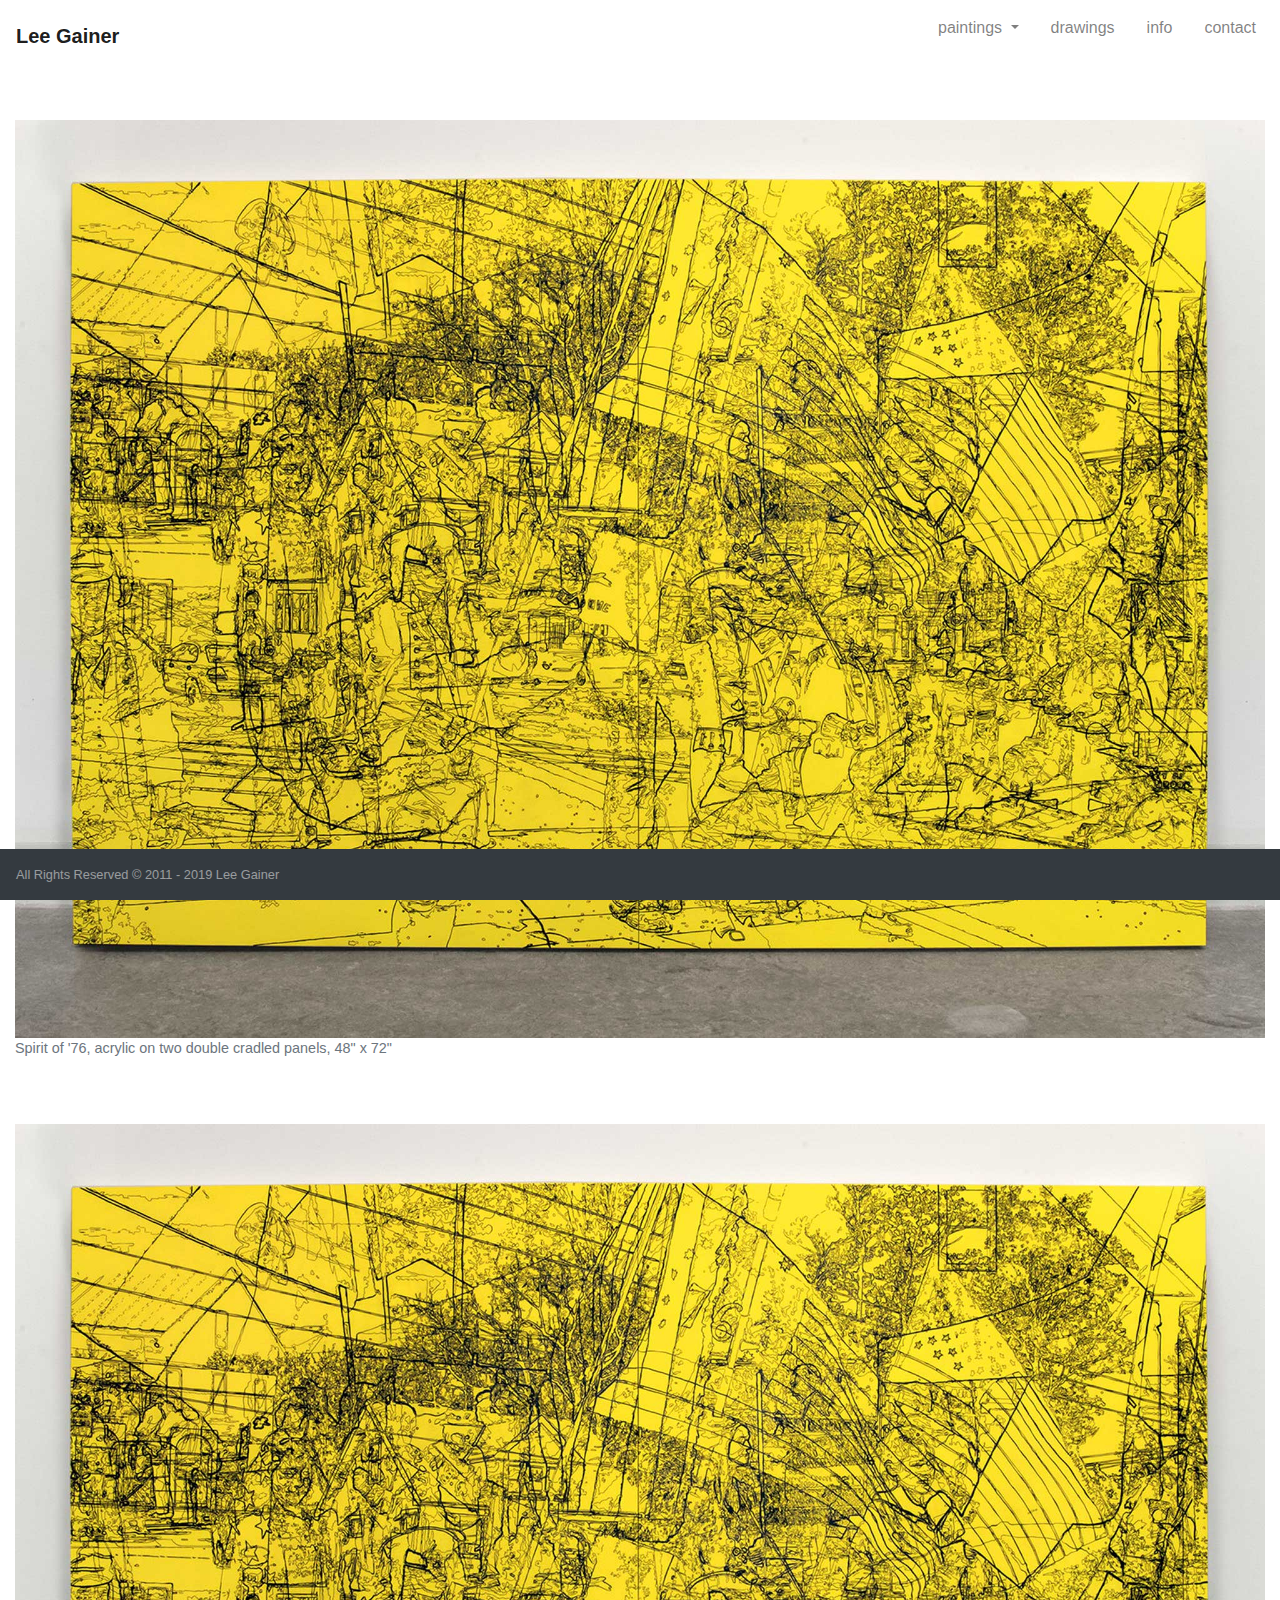
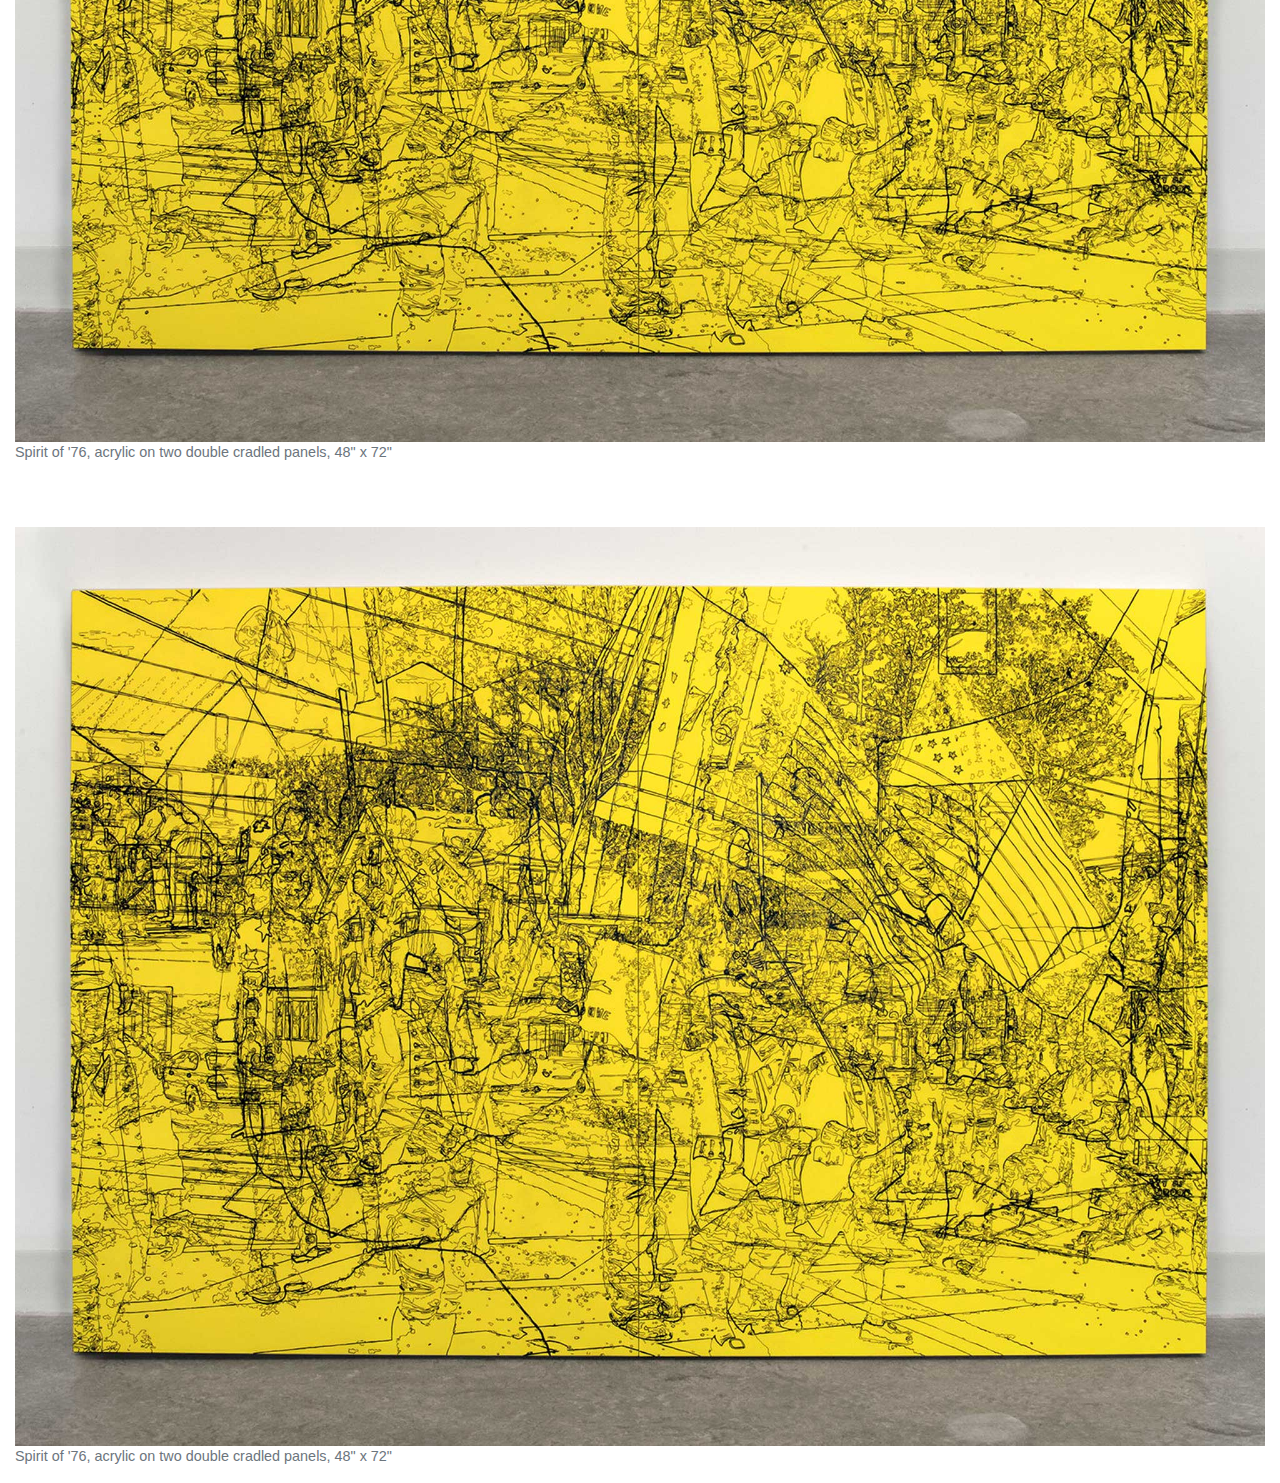
<file: paintings.html>
<!DOCTYPE html>
<html lang="en">
  <head>
    <title>Lee Gainer</title>
    <meta charset="UTF-8" />
    <meta name="description" content="Artwork created by Lee Gainer" />
    <meta
      name="keywords"
      content="Lee Gainer, art, artist, painting, drawing, digital art, lines, memory, Gainer, acrylic, color"
    />
    <meta name="viewport" content="width=device-width, initial-scale=1.0" />

    <!-- Favicon -->
    <link href="assets/fav/favicon.ico" rel="shortcut icon" />
    <link
      rel="apple-touch-icon"
      sizes="180x180"
      href="../assets/fav/apple-touch-icon.png"
    />
    <link
      rel="icon"
      type="image/png"
      sizes="32x32"
      href="../assets/fav/favicon-32x32.png"
    />
    <link
      rel="icon"
      type="image/png"
      sizes="16x16"
      href="../assets/fav/favicon-16x16.png"
    />
    <link rel="manifest" href="../assets/site.webmanifest" />

    <!-- Stylesheets -->
    <link
      rel="stylesheet"
      href="https://stackpath.bootstrapcdn.com/bootstrap/4.3.1/css/bootstrap.min.css"
      integrity="sha384-ggOyR0iXCbMQv3Xipma34MD+dH/1fQ784/j6cY/iJTQUOhcWr7x9JvoRxT2MZw1T"
      crossorigin="anonymous"
    />
    <link rel="stylesheet" href="../css/styles.css" />

    <!--[if lt IE 9]>
      <script src="https://oss.maxcdn.com/html5shiv/3.7.2/html5shiv.min.js"></script>
      <script src="https://oss.maxcdn.com/respond/1.4.2/respond.min.js"></script>
    <![endif]-->
  </head>

  <body>
    <script>
      document.body.className = "fade"
    </script>
    <header>
      <nav class="navbar navbar-expand-md navbar-light d-print">
        <a class="navbar-brand" href="#"><strong>Lee Gainer</strong></a>
        <button
          class="navbar-toggler"
          type="button"
          data-toggle="collapse"
          data-target="#navbarSupportedContent"
          aria-controls="navbarSupportedContent"
          aria-expanded="false"
          aria-label="Toggle navigation"
        >
          <span class="navbar-toggler-icon"></span>
        </button>

        <div class="collapse navbar-collapse" id="navbarSupportedContent">
          <ul class="navbar-nav ml-auto">
            <li class="nav-item dropdown ml-3">
              <a
                class="nav-link dropdown-toggle"
                href="#"
                id="navbarDropdown"
                role="button"
                data-toggle="dropdown"
                aria-haspopup="true"
                aria-expanded="false"
              >
                paintings
              </a>
              <div class="dropdown-menu" aria-labelledby="navbarDropdown">
                <a class="dropdown-item mb-3" href="#">2014</a>
                <a class="dropdown-item mb-3" href="#">2013</a>
                <a class="dropdown-item mb-3" href="#">2012</a>
                <a class="dropdown-item mb-1" href="#">2011</a>
              </div>
            </li>
            <li class="nav-item mb-3 ml-3">
              <a class="nav-link" href="#">drawings</a>
            </li>

            <li class="nav-item mb-3 ml-3">
              <a class="nav-link" href="#">info</a>
            </li>
            <li class="nav-item mb-1 ml-3">
              <a class="nav-link" href="#">contact</a>
            </li>
          </ul>
        </div>
      </nav>
    </header>

    <main>
      <div class="container-fluid">
        <div class="row text-center">
          <div class="col">
            <figure class="figure">
              <img
                src="assets/spiritOf76_leeGainer_heroImage.jpg"
                alt="A large semi-abstract yellow and black painting displaying a mix of people, buildings, and trees while a parade passes by"
                class="img-fluid pt-5 hero"
              />
              <figcaption class="figure-caption text-left">
                Spirit of '76, acrylic on two double cradled panels, 48" x 72"
              </figcaption>
            </figure>
            <figure class="figure">
              <img
                src="assets/spiritOf76_leeGainer_heroImage.jpg"
                alt="A large semi-abstract yellow and black painting displaying a mix of people, buildings, and trees while a parade passes by"
                class="img-fluid pt-5 hero"
              />
              <figcaption class="figure-caption text-left">
                Spirit of '76, acrylic on two double cradled panels, 48" x 72"
              </figcaption>
            </figure>
            <figure class="figure">
              <img
                src="assets/spiritOf76_leeGainer_heroImage.jpg"
                alt="A large semi-abstract yellow and black painting displaying a mix of people, buildings, and trees while a parade passes by"
                class="img-fluid pt-5 hero"
              />
              <figcaption class="figure-caption text-left">
                Spirit of '76, acrylic on two double cradled panels, 48" x 72"
              </figcaption>
            </figure>
          </div>
        </div>
      </div>
    </main>

    <!-- footer -->
    <nav class="navbar fixed-bottom navbar-dark bg-dark d-print">
      <div class="navbar-text footer-text">
        All Rights Reserved &copy; 2011 - 2019 Lee Gainer
      </div>
    </nav>

    <script
      src="https://code.jquery.com/jquery-3.2.1.slim.min.js"
      integrity="sha384-KJ3o2DKtIkvYIK3UENzmM7KCkRr/rE9/Qpg6aAZGJwFDMVNA/GpGFF93hXpG5KkN"
      crossorigin="anonymous"
    ></script>
    <script
      src="https://cdnjs.cloudflare.com/ajax/libs/popper.js/1.12.9/umd/popper.min.js"
      integrity="sha384-ApNbgh9B+Y1QKtv3Rn7W3mgPxhU9K/ScQsAP7hUibX39j7fakFPskvXusvfa0b4Q"
      crossorigin="anonymous"
    ></script>
    <script
      src="https://maxcdn.bootstrapcdn.com/bootstrap/4.0.0/js/bootstrap.min.js"
      integrity="sha384-JZR6Spejh4U02d8jOt6vLEHfe/JQGiRRSQQxSfFWpi1MquVdAyjUar5+76PVCmYl"
      crossorigin="anonymous"
    ></script>
    <script>
      document.addEventListener("DOMContentLoaded", function(e) {
        document.body.className = ""
      })
    </script>
  </body>
</html>
</file>
<file: css/styles.css>
:root {
	--white: #fff;
	--gray: #eeeeee;
	--dropdown-anim: 0.3s;
}

.nav-link.active,
.nav-link:hover,
.dropdown-item:active,
.dropdown-item:hover {
	background-color: var(--gray);
}

.nav-link {
	transition: 0.5s ease;
}

.footer-text {
	font-size: 0.8em;
}

body {
	opacity: 1;
	transition: 1s opacity;
}

body.fade {
	opacity: 0;
	transition: none;
}

.hero {
	max-height: 1000px;
}

/* dropdown animation */
.dropdown .dropdown-menu {
	-webkit-transition: all var(--dropdown-anim);
	-moz-transition: all var(--dropdown-anim);
	-ms-transition: all var(--dropdown-anim);
	-o-transition: all var(--dropdown-anim);
	transition: all var(--dropdown-anim);

	max-height: 0;
	display: block;
	overflow: hidden;
	opacity: 0;
}

.dropdown.show .dropdown-menu {
	max-height: 200px;
	opacity: 1;
}

@media only screen and (max-width: 600px) {
	figure-caption {
		font-size: 0.6em;
	}
}
</file>
